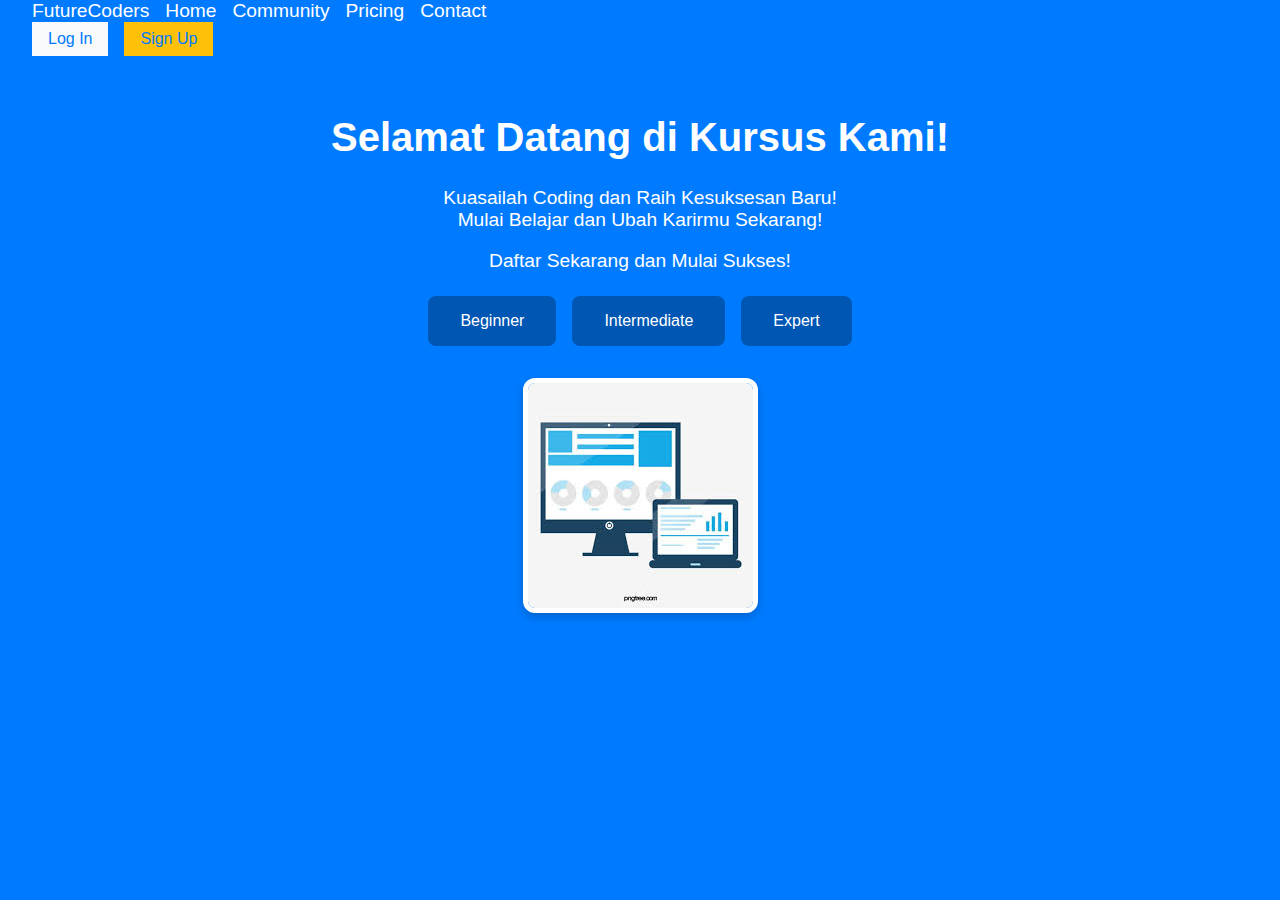
<file: LandingPage/Index.html>
<!DOCTYPE html>
<html lang="id">
<head>
    <meta charset="UTF-8">
    <meta name="viewport" content="width=device-width, initial-scale=1.0">
    <title>FutureCoders</title>
    <link rel="stylesheet" href="LandingPage.css">
</head>
<body>
    <header>
        <nav>
            <ul class="nav-links">
                <li><a href="#">FutureCoders</a></li>
                <li><a href="#">Home</a></li>
                <li><a href="#">Community</a></li>
                <li><a href="#">Pricing</a></li>
                <li><a href="#">Contact</a></li>
            </ul>
            <div class="auth-buttons">
                <button class="login-btn">Log In</button>
                <button class="signup-btn">Sign Up</button>
            </div>
        </nav>
    </header>
    <main>
        <section class="hero">
            <h1>Selamat Datang di Kursus Kami!</h1>
            <p>Kuasailah Coding dan Raih Kesuksesan Baru!<br>
            Mulai Belajar dan Ubah Karirmu Sekarang!</p>
            <p>Daftar Sekarang dan Mulai Sukses!</p>
            <div class="course-levels">
                <button>Beginner</button>
                <button>Intermediate</button>
                <button>Expert</button>
            </div>
            <div class="image-placeholder">
                <img src="ZZ.jpeg" alt="Gambar Placeholder">
            </div>
        </section>
    </main>
</body>
</html>
</file>
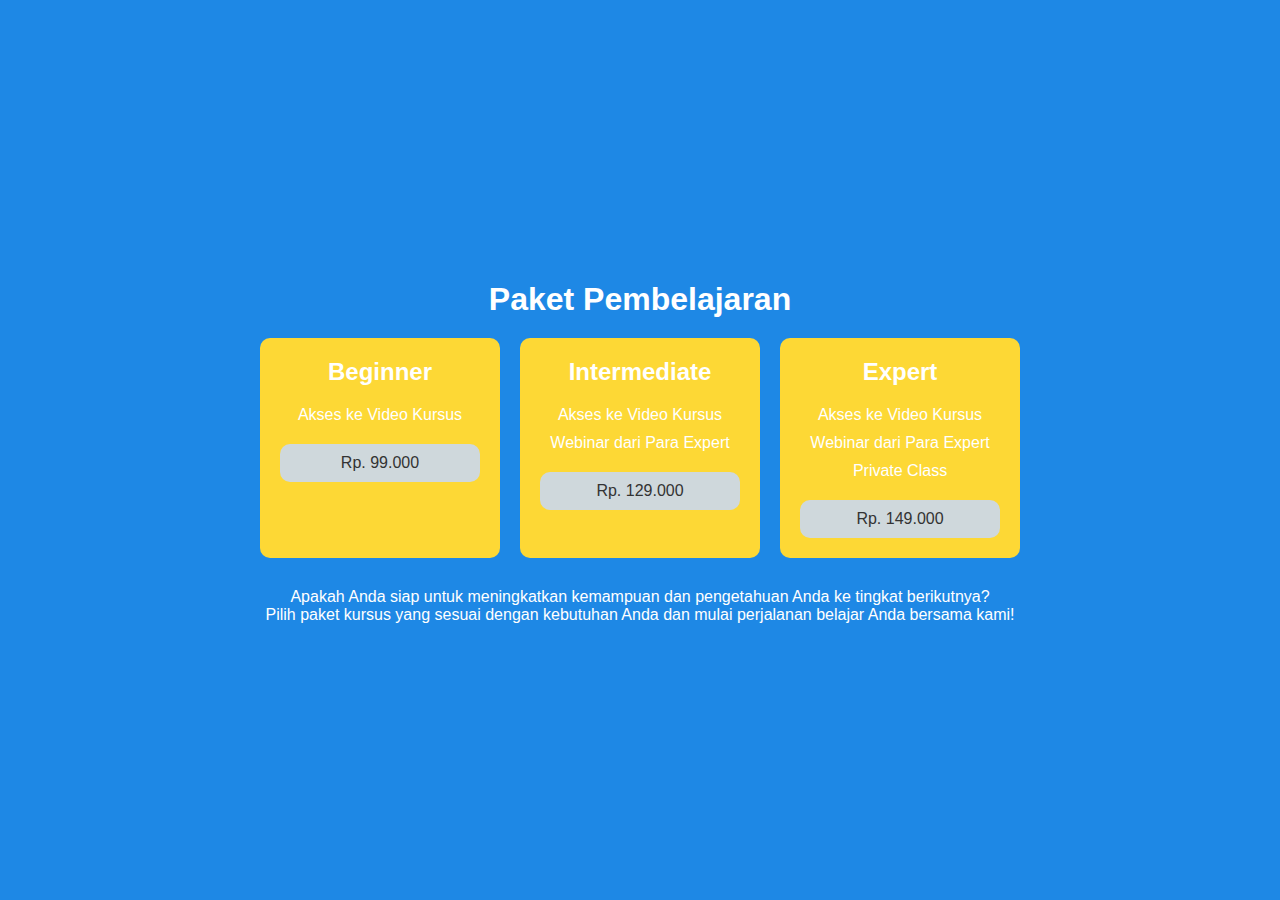
<file: Pricing/index.html>
<!DOCTYPE html>
<html lang="id">
<head>
    <meta charset="UTF-8">
    <meta name="viewport" content="width=device-width, initial-scale=1.0">
    <title>Paket Pembelajaran</title>
    <link rel="stylesheet" href="z.css">
</head>
<body>
    <div class="container">
        <h1>Paket Pembelajaran</h1>
        <div class="packages">
            <div class="package">
                <h2>Beginner</h2>
                <ul>
                    <li>Akses ke Video Kursus</li>
                </ul>
                <div class="price">Rp. 99.000</div>
            </div>
            <div class="package">
                <h2>Intermediate</h2>
                <ul>
                    <li>Akses ke Video Kursus</li>
                    <li>Webinar dari Para Expert</li>
                </ul>
                <div class="price">Rp. 129.000</div>
            </div>
            <div class="package">
                <h2>Expert</h2>
                <ul>
                    <li>Akses ke Video Kursus</li>
                    <li>Webinar dari Para Expert</li>
                    <li>Private Class</li>
                </ul>
                <div class="price">Rp. 149.000</div>
            </div>
        </div>
        <p class="footer-text">
            Apakah Anda siap untuk meningkatkan kemampuan dan pengetahuan Anda ke tingkat berikutnya?<br>
            Pilih paket kursus yang sesuai dengan kebutuhan Anda dan mulai perjalanan belajar Anda bersama kami!
        </p>
    </div>
</body>
</html>
</file>
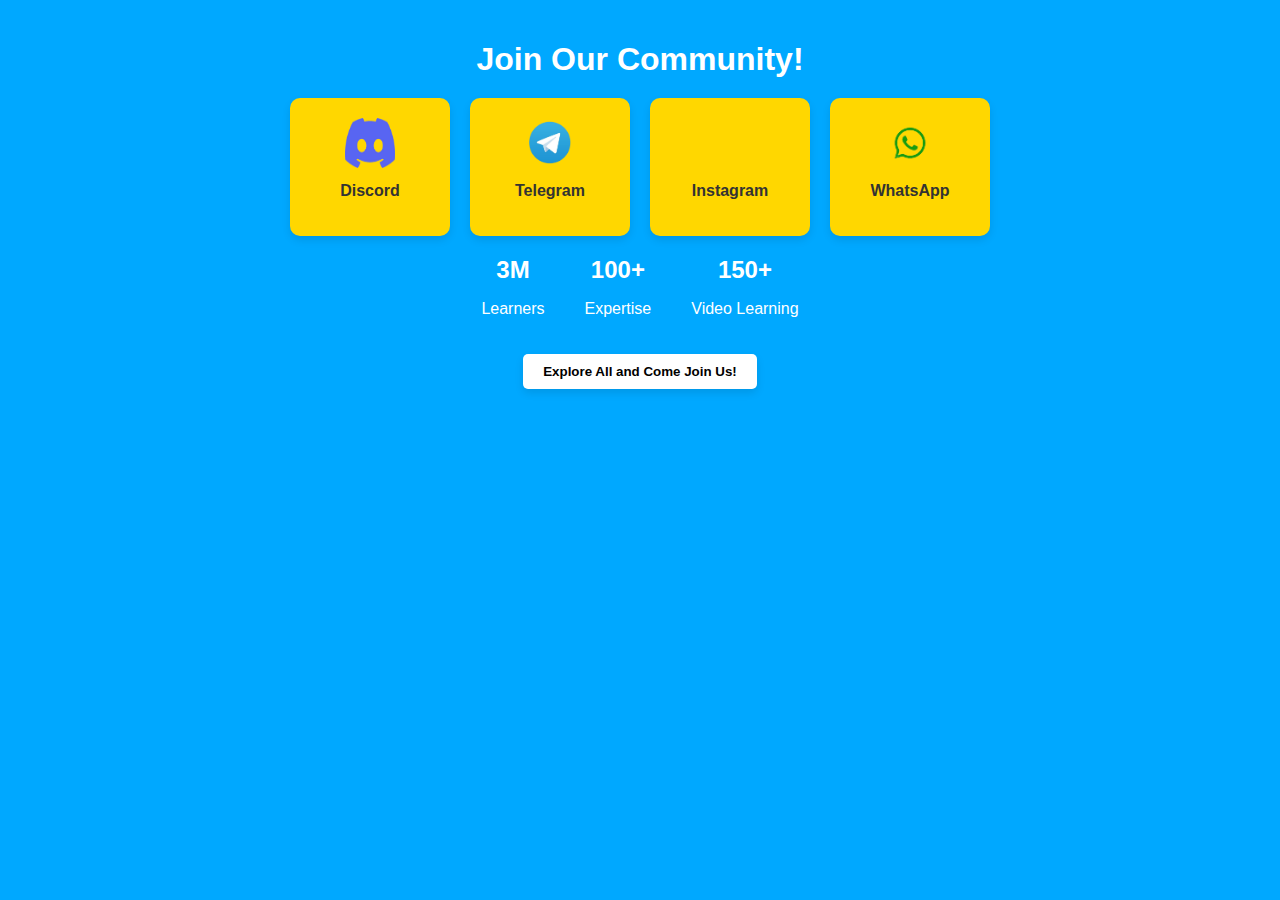
<file: Comunnity/Community.html>
<!DOCTYPE html>
<html lang="en">
<head>
    <meta charset="UTF-8">
    <meta name="viewport" content="width=device-width, initial-scale=1.0">
    <title>Join Our Community</title>
    <link rel="stylesheet" href="Community.css">
</head>
<body>
    <div class="container">
        <h1>Join Our Community!</h1>
        <div class="icons">
            <div class="icon">
                <img src="discord.png" alt="Discord">
                <p>Discord</p>
            </div>
            <div class="icon">
                <img src="telegram.png" alt="Telegram">
                <p>Telegram</p>
            </div>
            <div class="icon">
                <img src="instagram.png" alt="Instagram">
                <p>Instagram</p>
            </div>
            <div class="icon">
                <img src="whatsapp.png" alt="WhatsApp">
                <p>WhatsApp</p>
            </div>
        </div>
        <div class="stats">
            <div class="stat">
                <h2>3M</h2>
                <p>Learners</p>
            </div>
            <div class="stat">
                <h2>100+</h2>
                <p>Expertise</p>
            </div>
            <div class="stat">
                <h2>150+</h2>
                <p>Video Learning</p>
            </div>
        </div>
        <button>Explore All and Come Join Us!</button>
    </div>
</body>
</html>
</file>
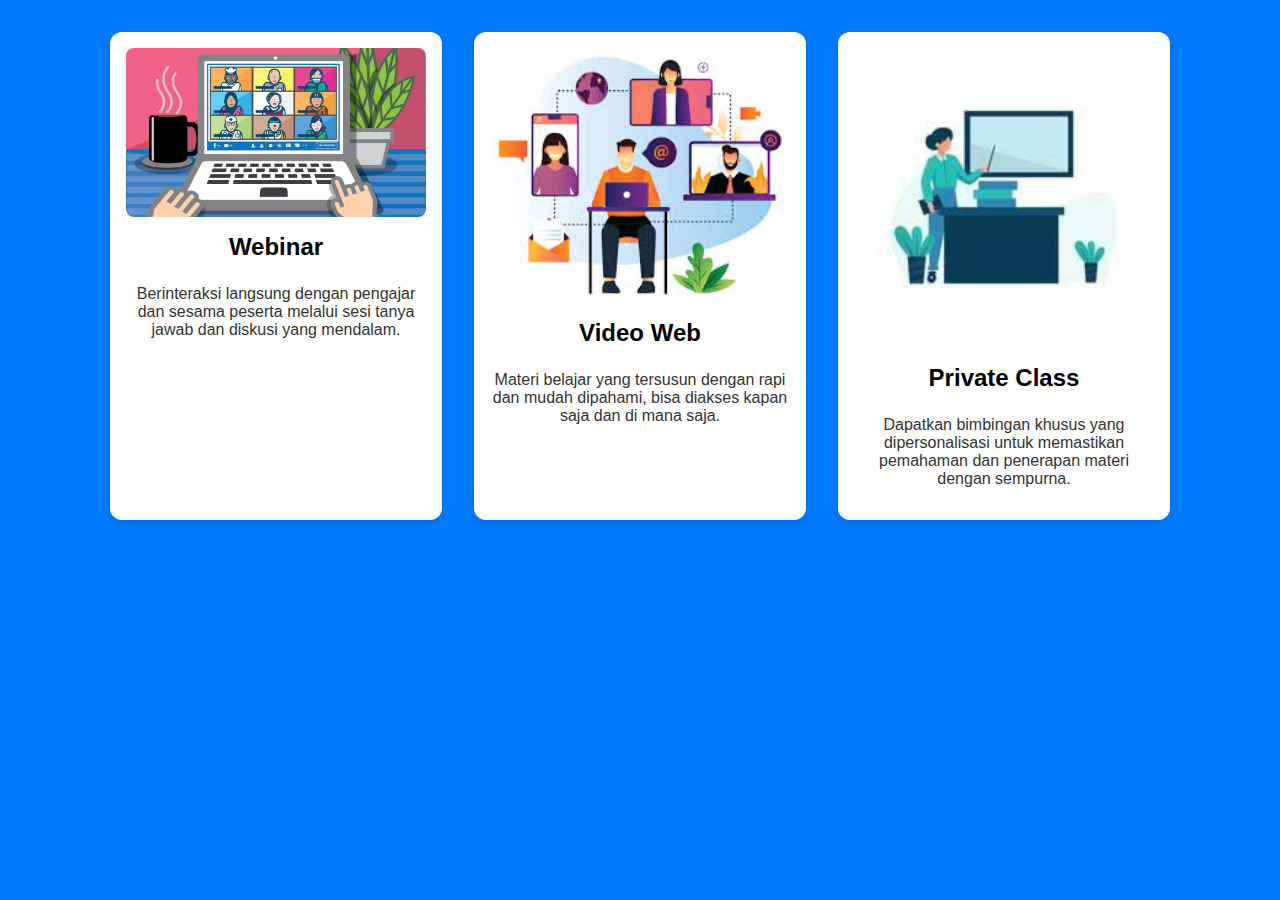
<file: SecondPage/HomePage.html>
<!DOCTYPE html>
<html lang="id">
<head>
    <meta charset="UTF-8">
    <meta name="viewport" content="width=device-width, initial-scale=1.0">
    <title>FutureCoders</title>
    <link rel="stylesheet" href="Visualpage.css">
</head>
<body>
    <main>
        <section class="features">
            <div class="feature-item">
                <img src="a.jpg" alt="Webinar">
                <h3>Webinar</h3>
                <p>Berinteraksi langsung dengan pengajar dan sesama peserta melalui sesi tanya jawab dan diskusi yang mendalam.</p>
            </div>
            <div class="feature-item">
                <img src="b.jpeg" alt="Video Web">
                <h3>Video Web</h3>
                <p>Materi belajar yang tersusun dengan rapi dan mudah dipahami, bisa diakses kapan saja dan di mana saja.</p>
            </div>
            <div class="feature-item">
                <img src="c.jpeg" alt="Private Class">
                <h3>Private Class</h3>
                <p>Dapatkan bimbingan khusus yang dipersonalisasi untuk memastikan pemahaman dan penerapan materi dengan sempurna.</p>
            </div>
        </section>
    </main>
</body>
</html>
</file>
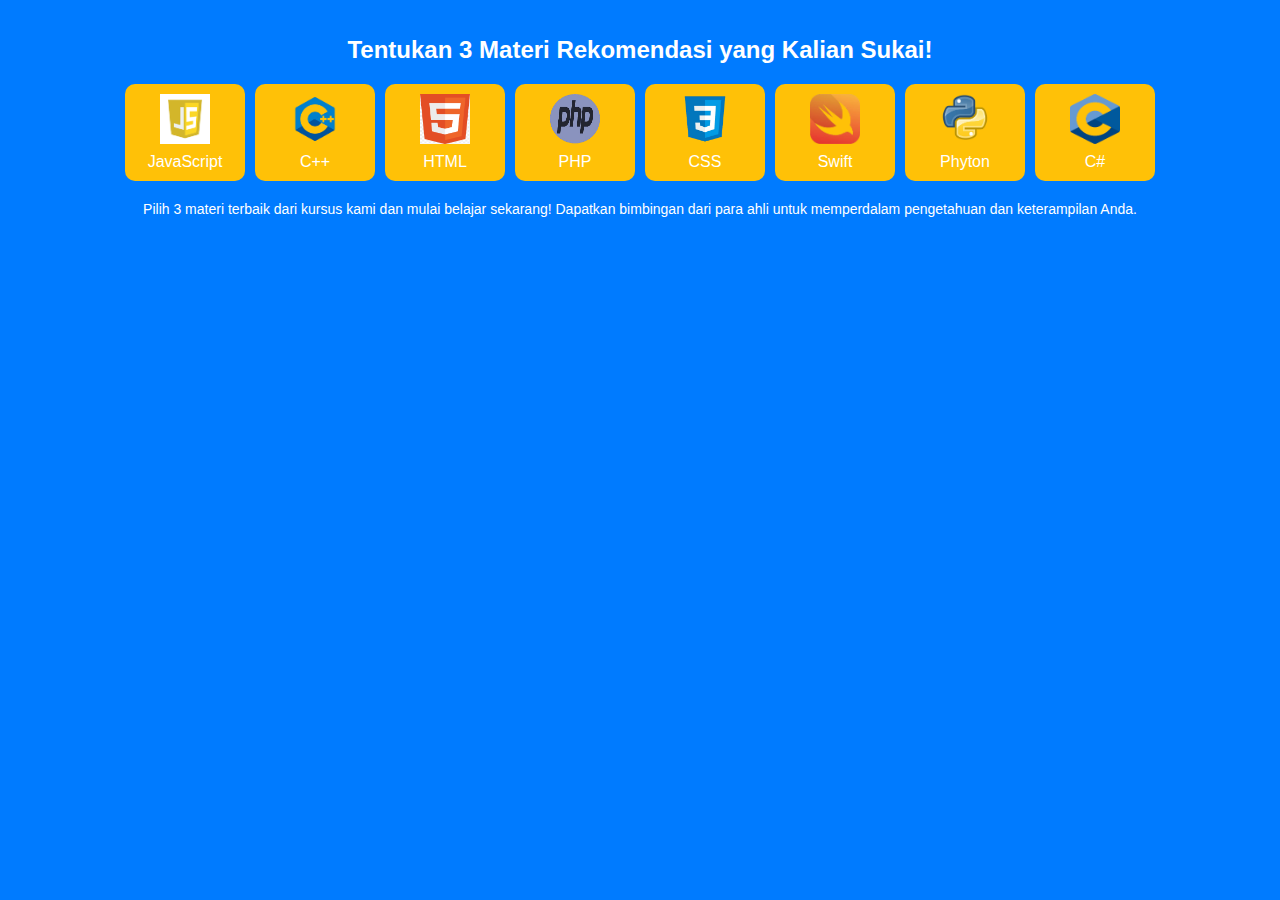
<file: ThirdPage/Thirdpage.html>
<!DOCTYPE html>
<html lang="id">
<head>
    <meta charset="UTF-8">
    <meta name="viewport" content="width=device-width, initial-scale=1.0">
    <title>Pilih Materi</title>
    <link rel="stylesheet" href="Thirdpage.css">
</head>
<body>
    <div class="container">
        <h1>Tentukan 3 Materi Rekomendasi yang Kalian Sukai!</h1>
        <div class="materi">
            <div class="item">
                <img src="Javascript.png" alt="JavaScript">
                <p>JavaScript</p>
            </div>
            <div class="item">
                <img src="c++.png" alt="C++">
                <p>C++</p>
            </div>
            <div class="item">
                <img src="Html.png" alt="HTML">
                <p>HTML</p>
            </div>
            <div class="item">
                <img src="php.png" alt="PHP">
                <p>PHP</p>
            </div>
            <div class="item">
                <img src="css.png" alt="CSS">
                <p>CSS</p>
            </div>
            <div class="item">
                <img src="Swift.png" alt="Swift">
                <p>Swift</p>
            </div>
            <div class="item">
                <img src="Phyton.png" alt="Phyton">
                <p>Phyton</p>
            </div>
            <div class="item">
                <img src="c.png" alt="C#">
                <p>C#</p>
            </div>
        </div>
        <p class="footer">Pilih 3 materi terbaik dari kursus kami dan mulai belajar sekarang! Dapatkan bimbingan dari para ahli untuk memperdalam pengetahuan dan keterampilan Anda.</p>
    </div>
</body>
</html>
</file>
<file: LandingPage/LandingPage.css>
/* LandingPage.css */
body {
    font-family: Arial, sans-serif;
    background-color: #007bff;
    margin: 0;
    padding: 0;
    color: white;
}

header {
    background-color: #007bff;
    padding: 1em 0;
    display: flex;
    justify-content: space-between;
    align-items: center;
    padding: 0 2em;
}

.nav-links {
    list-style: none;
    display: flex;
    gap: 1em;
    padding: 0;
    margin: 0;
}

.nav-links li a {
    color: white;
    text-decoration: none;
    font-size: 1.2em;
}

.auth-buttons {
    display: flex;
    gap: 1em;
}

.login-btn, .signup-btn {
    padding: 0.5em 1em;
    border: none;
    cursor: pointer;
    font-size: 1em;
}

.login-btn {
    background-color: #f8f9fa;
    color: #007bff;
}

.signup-btn {
    background-color: #ffc107;
    color: #007bff;
}

.hero {
    text-align: center;
    padding: 2em;
}

.hero h1 {
    font-size: 2.5em;
}

.hero p {
    font-size: 1.2em;
}

.course-levels {
    display: flex;
    justify-content: center;
    gap: 1em;
    margin: 1.5em 0;
}

.course-levels button {
    background-color: #0056b3;
    border: none;
    padding: 1em 2em;
    color: white;
    cursor: pointer;
    font-size: 1em;
    border-radius: 8px;
}

.image-placeholder {
    display: flex;
    justify-content: center;
    margin-top: 2em;
}

.image-placeholder img {
    max-width: 100%;
    height: auto;
    border: 5px solid #ffffff;
    border-radius: 12px;
    box-shadow: 0px 4px 10px rgba(0, 0, 0, 0.2);
}
</file>
<file: Pricing/z.css>
body {
    font-family: Arial, sans-serif;
    background-color: #1e88e5;
    color: #fff;
    margin: 0;
    padding: 0;
    display: flex;
    justify-content: center;
    align-items: center;
    height: 100vh;
}

.container {
    text-align: center;
}

h1 {
    margin-bottom: 20px;
}

.packages {
    display: flex;
    justify-content: center;
    gap: 20px;
}

.package {
    background-color: #fdd835;
    border-radius: 10px;
    padding: 20px;
    width: 200px;
}

.package h2 {
    margin-top: 0;
}

.package ul {
    list-style: none;
    padding: 0;
}

.package ul li {
    margin-bottom: 10px;
}

.price {
    background-color: #cfd8dc;
    border-radius: 10px;
    padding: 10px;
    margin-top: 20px;
    color: #333;
}

.footer-text {
    margin-top: 30px;
}
</file>
<file: Comunnity/Community.css>
body {
    margin: 0;
    padding: 0;
    font-family: Arial, sans-serif;
    background-color: #00a8ff;
    color: #333;
}

.container {
    text-align: center;
    padding: 20px;
}

h1 {
    color: #fff;
    margin-bottom: 20px;
}

.icons {
    display: flex;
    justify-content: center;
    margin-bottom: 20px;
}

.icon {
    background-color: #ffd700;
    padding: 20px;
    margin: 0 10px;
    border-radius: 10px;
    text-align: center;
    width: 120px;
    box-shadow: 0 4px 8px rgba(0, 0, 0, 0.1);
}

.icon img {
    width: 50px;
    height: 50px;
}

.icon p {
    margin-top: 10px;
    font-weight: bold;
}

.stats {
    display: flex;
    justify-content: center;
    margin-bottom: 20px;
}

.stat {
    margin: 0 20px;
    color: #fff;
}

.stat h2 {
    margin: 0;
}

button {
    padding: 10px 20px;
    background-color: #fff;
    border: none;
    border-radius: 5px;
    cursor: pointer;
    font-weight: bold;
    box-shadow: 0 4px 8px rgba(0, 0, 0, 0.1);
}

button:hover {
    background-color: #f1f1f1;
}
</file>
<file: SecondPage/Visualpage.css>
/* Visualpage.css */
body {
    font-family: Arial, sans-serif;
    background-color: #007bff;
    margin: 0;
    padding: 0;
    color: white;
    text-align: center;
}

.features {
    display: flex;
    justify-content: center;
    gap: 2em;
    padding: 2em;
}

.feature-item {
    background-color: white;
    color: black;
    padding: 1em;
    border-radius: 12px;
    box-shadow: 0px 4px 10px rgba(0, 0, 0, 0.1);
    width: 300px;
    text-align: center;
}

.feature-item img {
    width: 100%;
    height: auto;
    border-radius: 8px;
}

.feature-item h3 {
    font-size: 1.5em;
    margin-top: 0.5em;
}

.feature-item p {
    font-size: 1em;
    margin-top: 0.5em;
    color: #333;
}
</file>
<file: ThirdPage/Thirdpage.css>
body {
    font-family: Arial, sans-serif;
    background-color: #007bff;
    color: #fff;
    text-align: center;
    margin: 0;
    padding: 0;
}

.container {
    padding: 20px;
}

h1 {
    font-size: 24px;
    margin-bottom: 20px;
}

.materi {
    display: flex;
    flex-wrap: wrap;
    justify-content: center;
    gap: 10px;
}

.item {
    background-color: #ffc107;
    border-radius: 10px;
    padding: 10px;
    width: 100px;
    text-align: center;
}

.item img {
    width: 50px;
    height: 50px;
}

.item p {
    margin: 5px 0 0 0;
}

.footer {
    margin-top: 20px;
    font-size: 14px;
}
</file>
